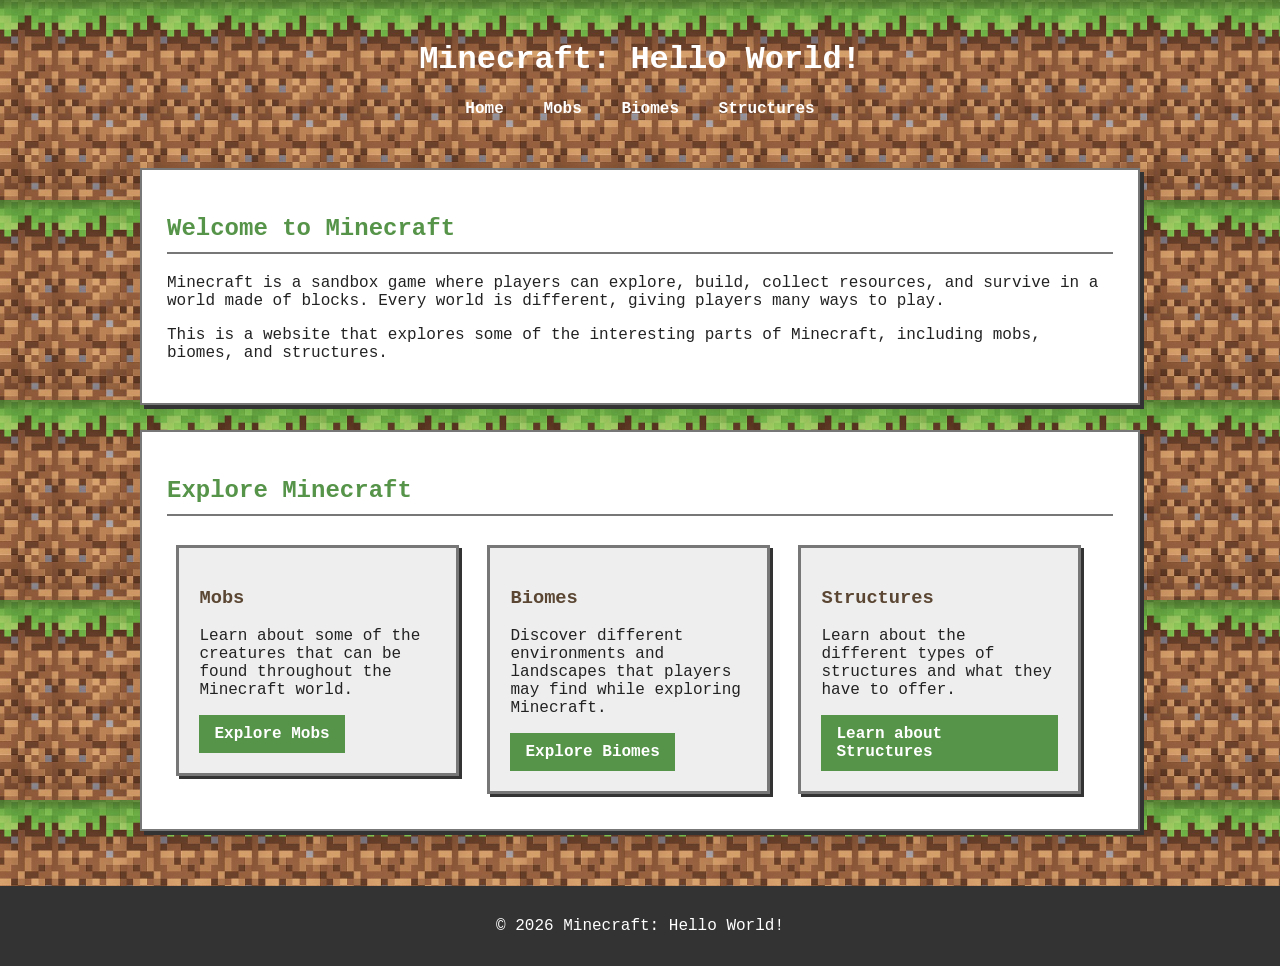
<file: index.html>
<!DOCTYPE html>
<html lang="en">
    <head>
        <meta charset="utf-8">
        <title>Minecraft: Hello World!</title>
        <link href="css/styles.css" rel="stylesheet" type="text/css" />
    </head>
    <body>
        <header role="banner">
            <h1>Minecraft: Hello World!</h1>
            <nav>
                <!--Element: <menu> 
                    - Represents an unordered list of items. 
                    - It is treated by browsers as no different to <ul>.
                    - Key difference is that <menu> represents a toolbar for containing commands that the user can perform.  -->
                <menu>
                    <li><a href="index.html">Home</a></li>
                    <li><a href="mobs.html">Mobs</a></li>
                    <li><a href="biomes.html">Biomes</a></li>
                    <li><a href="structures.html">Structures</a></li>
                </menu>
            </nav>
        </header>
        <main>
            <section>
                <h2>Welcome to Minecraft</h2>
                <p>
                    Minecraft is a sandbox game where players can explore, build, collect resources, and survive in a world made of blocks. Every world is different, giving players many ways to play.
                </p>
                <p>
                    This is a website that explores some of the interesting parts of Minecraft, including mobs, biomes, and structures.
                </p>
            </section>
            <section>
                <h2>Explore Minecraft</h2>
                <article>
                    <h3>Mobs</h3>
                    <p>
                        Learn about some of the creatures that can be found throughout the Minecraft world.
                    </p>
                    <a href="mobs.html">Explore Mobs</a>
                </article>
                <article>
                    <h3>Biomes</h3>
                    <p>
                        Discover different environments and landscapes that players may find while exploring Minecraft.
                    </p>
                    <a href="biomes.html">Explore Biomes</a>
                </article>
                <article>
                    <h3>Structures</h3>
                    <p>
                        Learn about the different types of structures and what they have to offer.
                    </p>
                    <a href="structures.html">Learn about Structures</a>
                </article>
            </section>

        </main>

        <footer>
            <p>&copy; 2026 Minecraft: Hello World!</p>
        </footer>
    </body>
</html>
</file>
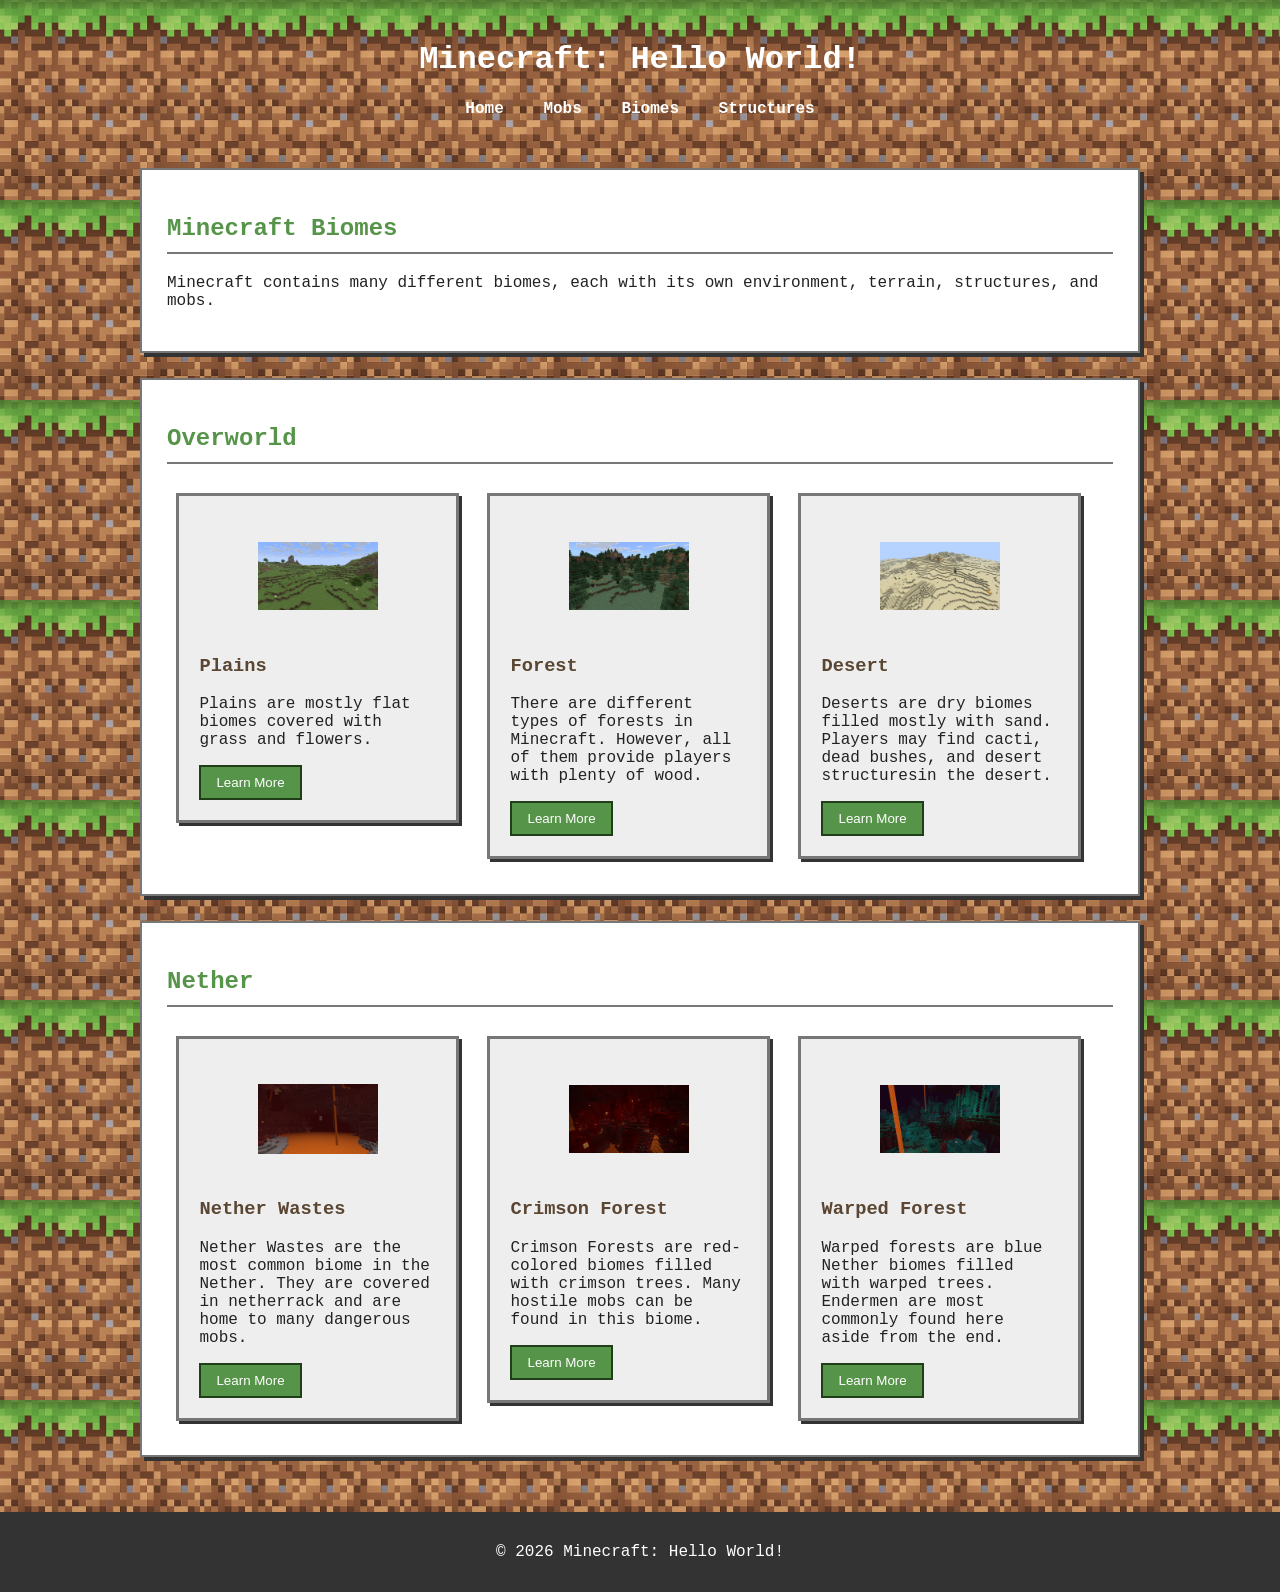
<file: biomes.html>
<!DOCTYPE html>
<html lang="en">
    <head>
        <meta charset="utf-8">
        <title>Minecraft: Biomes</title>
        <link href="css/styles.css" rel="stylesheet" type="text/css"/>
    </head>
    <body>
        <header role="banner">
            <h1>Minecraft: Hello World!</h1>
            <nav>
                <!--Element: <menu> 
                    - Represents an unordered list of items. 
                    - It is treated by browsers as no different to <ul>.
                    - Key difference is that <menu> represents a toolbar for containing commands that the user can perform.  -->
                <menu>
                    <li><a href="index.html">Home</a></li>
                    <li><a href="mobs.html">Mobs</a></li>
                    <li><a href="biomes.html">Biomes</a></li>
                    <li><a href="structures.html">Structures</a></li>
                </menu>
            </nav>
        </header>
        <main>
            <section>
                <h2>Minecraft Biomes</h2>
                <p>
                    Minecraft contains many different biomes, each with its own environment, terrain, structures, and mobs.
                </p>
            </section>
            <section>
                <h2>Overworld</h2>
                <article>
                    <img src="images/biomes/plains.png" alt="Minecraft Plains">
                    <h3>Plains</h3>
                    <p>
                        Plains are mostly flat biomes covered with grass and flowers.
                    </p>
                    <button type="button" disabled>Learn More</button>
                </article>
                <article>
                    <img src="images/biomes/forest.png" alt="Minecraft Forest">
                    <h3>Forest</h3>
                    <p>
                        There are different types of forests in Minecraft. However, all of them provide players with plenty of wood.
                    </p>
                    <button type="button" disabled>Learn More</button>
                </article>
                <article>
                    <img src="images/biomes/desert.png" alt="Minecraft Desert">
                    <h3>Desert</h3>
                    <p>
                        Deserts are dry biomes filled mostly with sand. Players may find cacti, dead bushes, and desert structuresin the desert.
                    </p>
                    <button type="button" disabled>Learn More</button>
                </article>
            </section>
            <section>
                <h2>Nether</h2>
                <article>
                    <img src="images/biomes/nether-waste.png" alt="Minecraft Nether Waste">
                    <h3>Nether Wastes</h3>
                    <p>
                        Nether Wastes are the most common biome in the Nether. They are covered in netherrack and are home to many dangerous mobs.
                    </p>
                    <button type="button" disabled>Learn More</button>
                </article>
                <article>
                    <img src="images/biomes/crimson-forest.png" alt="Minecraft Crimson Forest">
                    <h3>Crimson Forest</h3>
                    <p>
                        Crimson Forests are red-colored biomes filled with crimson trees. Many hostile mobs can be found in this biome.
                    </p>
                    <button type="button" disabled>Learn More</button>
                </article>
                <article>
                    <img src="images/biomes/warped-forest.png" alt="Minecraft Warped Forest">
                    <h3>Warped Forest</h3>
                    <p>
                        Warped forests are blue Nether biomes filled with warped trees. Endermen are most commonly found here aside from the end.
                    </p>
                    <button type="button" disabled>Learn More</button>
                </article>
            </section>
        </main>
        <footer>
            <p>&copy; 2026 Minecraft: Hello World!</p>
        </footer>
    </body>
</html>
</file>
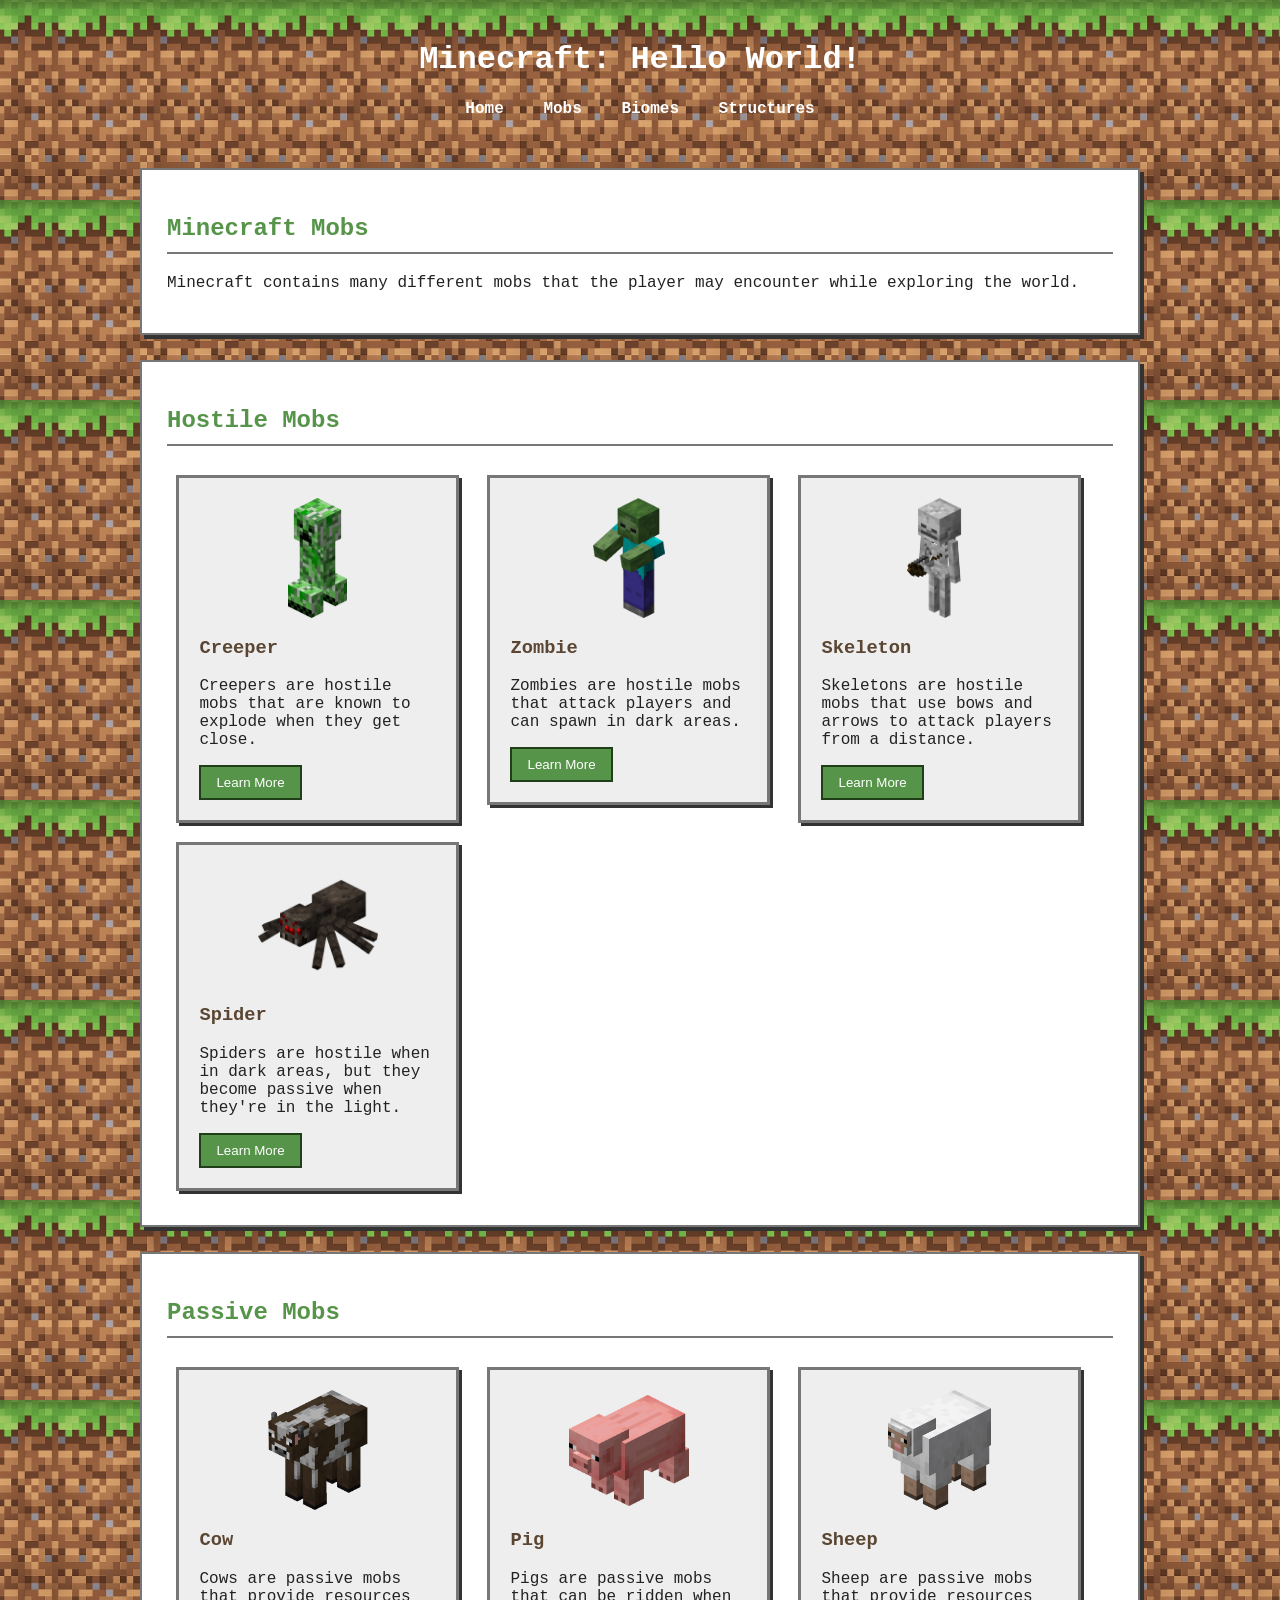
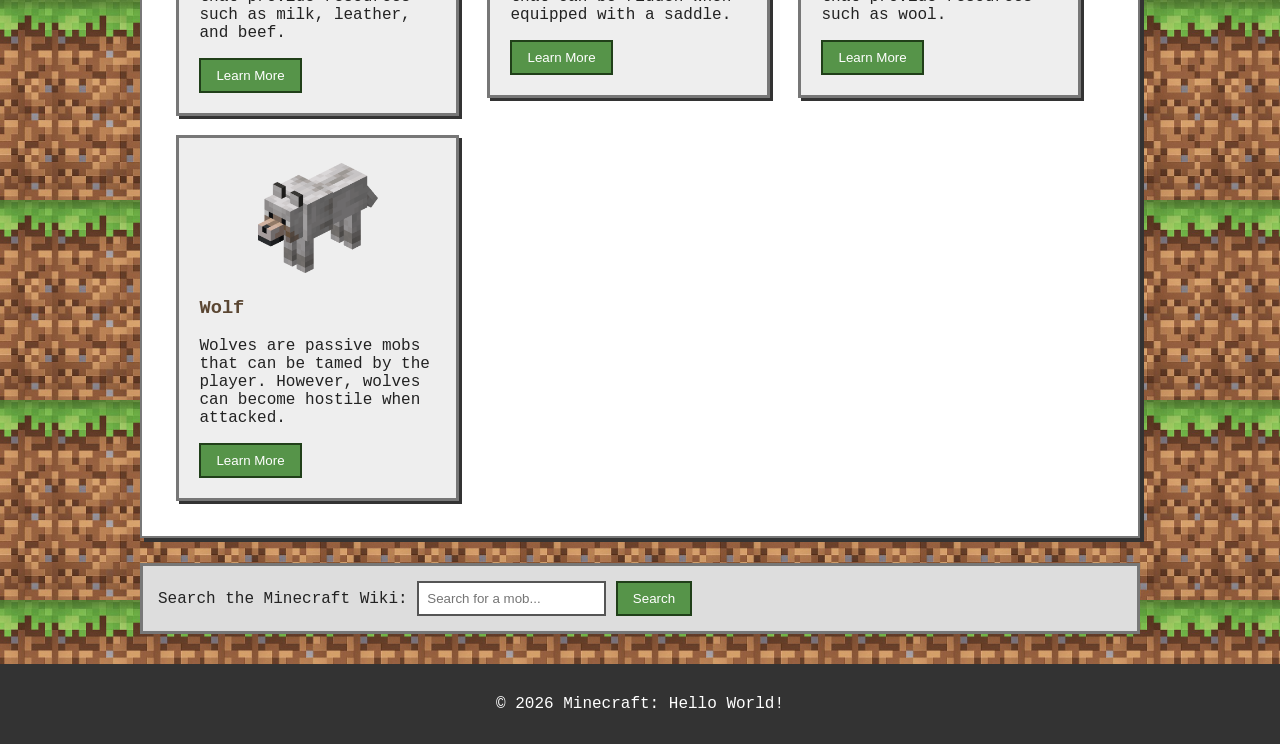
<file: mobs.html>
<!DOCTYPE html>
<html lang="en">
    <head>
        <meta charset="utf-8">
        <title>Minecraft: Mobs</title>
        <link href="css/styles.css" rel="stylesheet" type="text/css"/>
    </head>
    <body>
        <header role="banner">
            <h1>Minecraft: Hello World!</h1>
            <nav>
                <!--Element: <menu> 
                    - Represents an unordered list of items. 
                    - It is treated by browsers as no different to <ul>.
                    - Key difference is that <menu> represents a toolbar for containing commands that the user can perform.  -->
                <menu>
                    <li><a href="index.html">Home</a></li>
                    <li><a href="mobs.html">Mobs</a></li>
                    <li><a href="biomes.html">Biomes</a></li>
                    <li><a href="structures.html">Structures</a></li>
                </menu>
            </nav>
        </header>
        <main>
            <section>
                <h2>Minecraft Mobs</h2>
                <p>
                    Minecraft contains many different mobs that the player may encounter while exploring the world.
                </p>
            </section>
            <section>
                <h2>Hostile Mobs</h2>
                <article id="creeper">
                    <img src="images/creeper.png" alt="Minecraft Creeper">
                    <h3>Creeper</h3>
                    <p>
                        Creepers are hostile mobs that are known to explode when they get close.
                    </p>
                    <!-- Attribute: disabled
                            - Prevents and interactive element unusable.
                            - In this case the Learn More button does nothing because the pages have not been created.-->
                    <button type="button" disabled>Learn More</button>
                </article>
                <article id="zombie">
                    <img src="images/zombie.png" alt="Minecraft Zombie">
                    <h3>Zombie</h3>
                    <p>
                        Zombies are hostile mobs that attack players and can spawn in dark areas.
                    </p>
                    <button type="button" disabled>Learn More</button>
                </article>
                 <article id="skeleton">
                    <img src="images/skeleton.png" alt="Minecraft Skeleton">
                    <h3>Skeleton</h3>
                    <p>
                        Skeletons are hostile mobs that use bows and arrows to attack players from a distance.
                    </p>
                    <button type="button" disabled>Learn More</button>
                </article>
                 <article id="spider">
                    <img src="images/spider.png" alt="Minecraft Spider">
                    <h3>Spider</h3>
                    <p>
                        Spiders are hostile when in dark areas, but they become passive when they're in the light.
                    </p>
                    <button type="button" disabled>Learn More</button>
                </article>
            </section>
            <section>
                <h2>Passive Mobs</h2>
                <article id="cow">
                    <img src="images/cow.png" alt="Minecraft Cow">
                    <h3>Cow</h3>
                    <p>
                        Cows are passive mobs that provide resources such as milk, leather, and beef.
                    </p>
                    <button type="button" disabled>Learn More</button>
                </article>
                <article id="pig">
                    <img src="images/pig.png" alt="Minecraft Pig">
                    <h3>Pig</h3>
                    <p>
                        Pigs are passive mobs that can be ridden when equipped with a saddle.
                    </p>
                    <button type="button" disabled>Learn More</button>
                </article>
                <article id="sheep">
                    <img src="images/sheep.png" alt=" Minecraft Sheep">
                    <h3>Sheep</h3>
                    <p>
                        Sheep are passive mobs that provide resources such as wool.
                    </p>
                    <button type="button" disabled>Learn More</button>
                </article>
                <article id="wolf">
                    <img src="images/wolf.png" alt=" Minecraft Wolf">
                    <h3>Wolf</h3>
                    <p>
                        Wolves are passive mobs that can be tamed by the player. However, wolves can become hostile when attacked.
                    </p>
                    <button type="button" disabled>Learn More</button>
                </article>
            </section>
            <!-- Element: <search>
                    - Represents a section of a page used for searching.
                    - In this case the user can search for a specific mob 
            -->
            <!-- Attribute: for
                    - links a label element to a specific form control.
                    - The value of the for attribute must match the id attribute of the target form element. 
                    - In this case, for connects the label to Minecraft Wiki search input. 
            -->
            <search>
                <form action="https://minecraft.wiki/w/Special:Search" method="GET"> 
                    <label for="site-search">Search the Minecraft Wiki:</label>
                    <input type="search" id="site-search" name="search" placeholder="Search for a mob..." required >
                    <button type="submit">Search</button> 
                </form> 
            </search>
        </main>
        <footer>
            <p>&copy; 2026 Minecraft: Hello World!</p>
        </footer>
    </body>
</html>
</file>
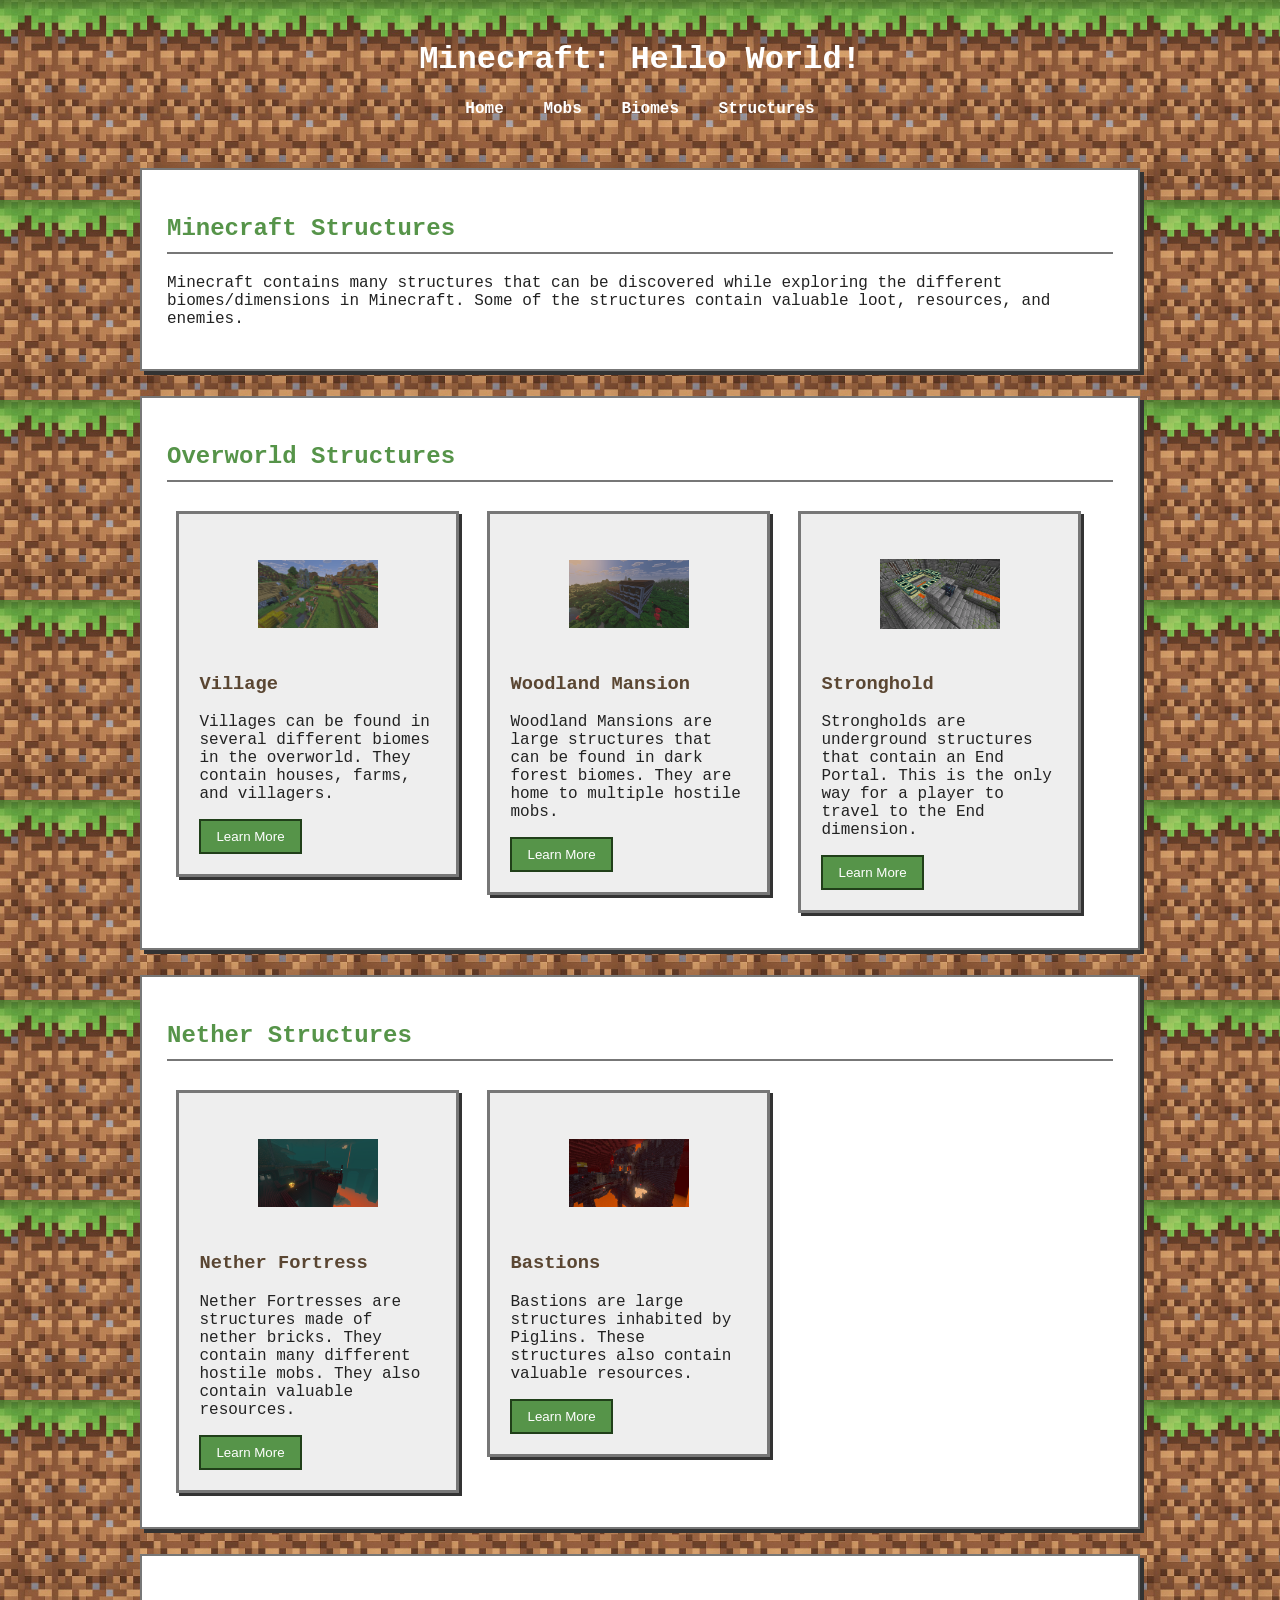
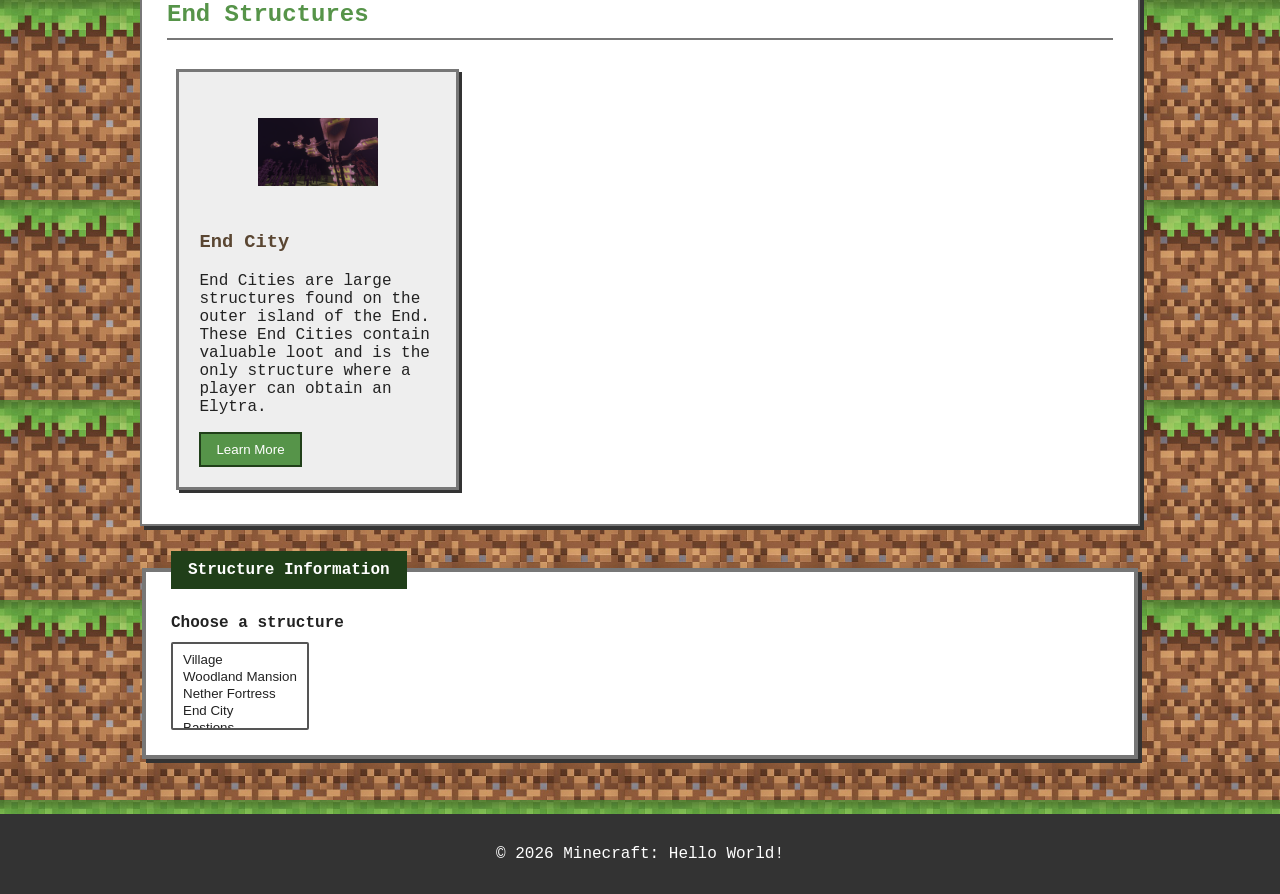
<file: structures.html>
<!DOCTYPE html>
<html lang="en">
    <head>
        <meta charset="utf-8">
        <title>Minecraft: Structures</title>
        <link href="css/styles.css" rel="stylesheet" type="text/css"/>
    </head>
    <body>
        <header role="banner">
            <h1>Minecraft: Hello World!</h1>
            <nav>
                <!--Element: <menu> 
                    - Represents an unordered list of items. 
                    - It is treated by browsers as no different to <ul>.
                    - Key difference is that <menu> represents a toolbar for containing commands that the user can perform.  -->
                <menu>
                    <li><a href="index.html">Home</a></li>
                    <li><a href="mobs.html">Mobs</a></li>
                    <li><a href="biomes.html">Biomes</a></li>
                    <li><a href="structures.html">Structures</a></li>
                </menu>
            </nav>
        </header>
        <main>
            <section>
                <h2>Minecraft Structures</h2>
                <p>
                    Minecraft contains many structures that can be discovered while exploring the different biomes/dimensions in Minecraft. Some of the structures contain valuable loot, resources, and enemies.
                </p>
            </section>
            <section>
                <h2>Overworld Structures</h2>
                <article>
                    <img src="images/structures/village.png" alt="Minecraft Village">
                    <h3>Village</h3>
                    <p>
                        Villages can be found in several different biomes in the overworld. They contain houses, farms, and villagers.
                    </p>
                    <button type="button" disabled>Learn More</button>
                </article>
                <article>
                    <img src="images/structures/woodland-mansion.png" alt="Minecraft Woodland Mansion">
                    <h3>Woodland Mansion</h3>
                    <p>
                        Woodland Mansions are large structures that can be found in dark forest biomes. They are home to multiple hostile mobs.
                    </p>
                    <button type="button" disabled>Learn More</button>
                </article>
                <article>
                    <img src="images/structures/stronghold.png" alt="Minecraft Stronghold">
                    <h3>Stronghold</h3>
                    <p>
                        Strongholds are underground structures that contain an End Portal. This is the only way for a player to travel to the End dimension.
                    </p>
                    <button type="button" disabled>Learn More</button>
                </article>
            </section>
            <section>
                <h2>Nether Structures</h2>
                <article>
                    <img src="images/structures/fortress.png" alt="Minecraft Fortress">
                    <h3>Nether Fortress</h3>
                    <p>
                        Nether Fortresses are structures made of nether bricks. They contain many different hostile mobs. They also contain valuable resources.
                    </p>
                    <button type="button" disabled>Learn More</button>
                </article>
                <article>
                    <img src="images/structures/bastion.png" alt="Minecraft Bastion">
                    <h3>Bastions</h3>
                    <p>
                        Bastions are large structures inhabited by Piglins. These structures also contain valuable resources.
                    </p>
                    <button type="button" disabled>Learn More</button>
                </article>
            </section>
            <section>
                <h2>End Structures</h2>
                <article>
                    <img src="images/structures/end-city.png" alt="Minecraft End City">
                    <h3>End City</h3>
                    <p>
                        End Cities are large structures found on the outer island of the End. These End Cities contain valuable loot and is the only structure where a player can obtain an Elytra.
                    </p>
                    <button type="button" disabled>Learn More</button>
                </article>
            </section>
            <!-- Element: <legend>
                    - Used to define a caption or title for the content inside its parent <fieldset> element. 
                    - Must be placed as the very first child inside a <fieldset>
            -->
            <!-- Attribute: size
                    - Specifies the number of options that are visible in a select element.
                    - In this case, the size attribute allows four structure options to be visible at once.
             -->
            <!-- Attribute: for
                    - Links a label element to a specific form control.
                    - In this case, it connects the label to the structure selection menu. -->
            <fieldset>
                <legend>Structure Information</legend>
                <label for="structure-type">Choose a structure</label>
                <select id="structure-type" name="structure-type" size="4">
                    <option>Village</option>
                    <option>Woodland Mansion</option>
                    <option>Nether Fortress</option>
                    <option>End City</option>
                    <option>Bastions</option>
                    <option>Stronghold</option>
                </select>
            </fieldset>

        </main>
        <footer>
            <p>&copy; 2026 Minecraft: Hello World!</p>
        </footer>
    </body>
</html>
</file>
<file: css/styles.css>
header{
    background-image: url("../images/grass-block.jpg");
    background-repeat: repeat-x;
    background-size: 200px 200px;
    color: white;
    padding: 20px;
    text-align: center;
}


body{
    margin: 0;
    font-family: 'Courier New', Courier, monospace;
    background-image: url("../images/grass-block.jpg");
    background-repeat: repeat;
    background-size: 200px 200px;
    color: #222222;
}

menu {
    list-style-type: none;
    padding: 0;
    margin: 20px 0 0 0;
}

menu li {
    display: inline;
    margin: 0 15px;
}

menu a{
    color: white;
    text-decoration: none;
    font-weight: bold;

}

menu a:hover{
    columns: #c8e6c9;
}

search {
    display: block;
    background-color: #dddddd;
    padding: 15px;
    margin-top: 20px;
    border: 3px solid #777777;
}

input[type="search"]{
    padding: 8px;
    border: 2px solid #555555;
}

button {
    background-color: #569449;
    color: white;
    padding: 8px 15px;
    border: 2px solid #203f19;
    cursor: pointer;
}

button:hover{
    background-color: #203f19;
}

main {
    max-width: 1000px;
    margin: 0 auto;
    padding: 30px;
}

section{
    background-color: white;
    padding: 25px;
    margin-bottom: 25px;
    border: 2px solid #777777;
    box-shadow: 4px 4px 0px #333333;
}

section article {
    display: inline-block;
    vertical-align: top;
    width: 25%;
    margin: 1%;
}

h2 {
    color: #569449;
    border-bottom: 2px solid #777777;
    padding-bottom: 10px;
}

h3{
    color: #5a4632;
}

article {
    background-color: #eeeeee;
    padding: 20px;
    margin-top: 15px;
    border: 3px solid #777777;
    box-shadow: 3px 3px 0px #333333;
}

article a {
    display: inline-block;
    background-color: #569449;
    color: white;
    padding: 10px 15px;
    text-decoration: none;
    font-weight: bold;
}

article a:hover{
    background-color: #203f19;
}

article img{
    display: block;
    width: 120px;
    height: 120px;
    object-fit: contain;
    margin: 0 auto 15px auto;
}

fieldset {
    background-color: white;
    padding: 25px;
    margin-bottom: 25px;
    border: 4px solid #777777;
    box-shadow: 4px 4px 0px #333333;
}

fieldset label {
    display: block;
    margin-bottom: 10px;
    font-weight: bold;
}

fieldset select {
    padding: 8px;
    border: 2px solid #555555;
    background-color: white;
    color: #222222;
}

legend {
    background-color: #203f19;
    color: white;
    padding: 8px 15px;
    font-weight: bold;
    border: 2px solid #203f19;
}
footer {
    background-color: #333333;
    color: white;
    text-align: center;
    padding: 15px;
}
</file>
